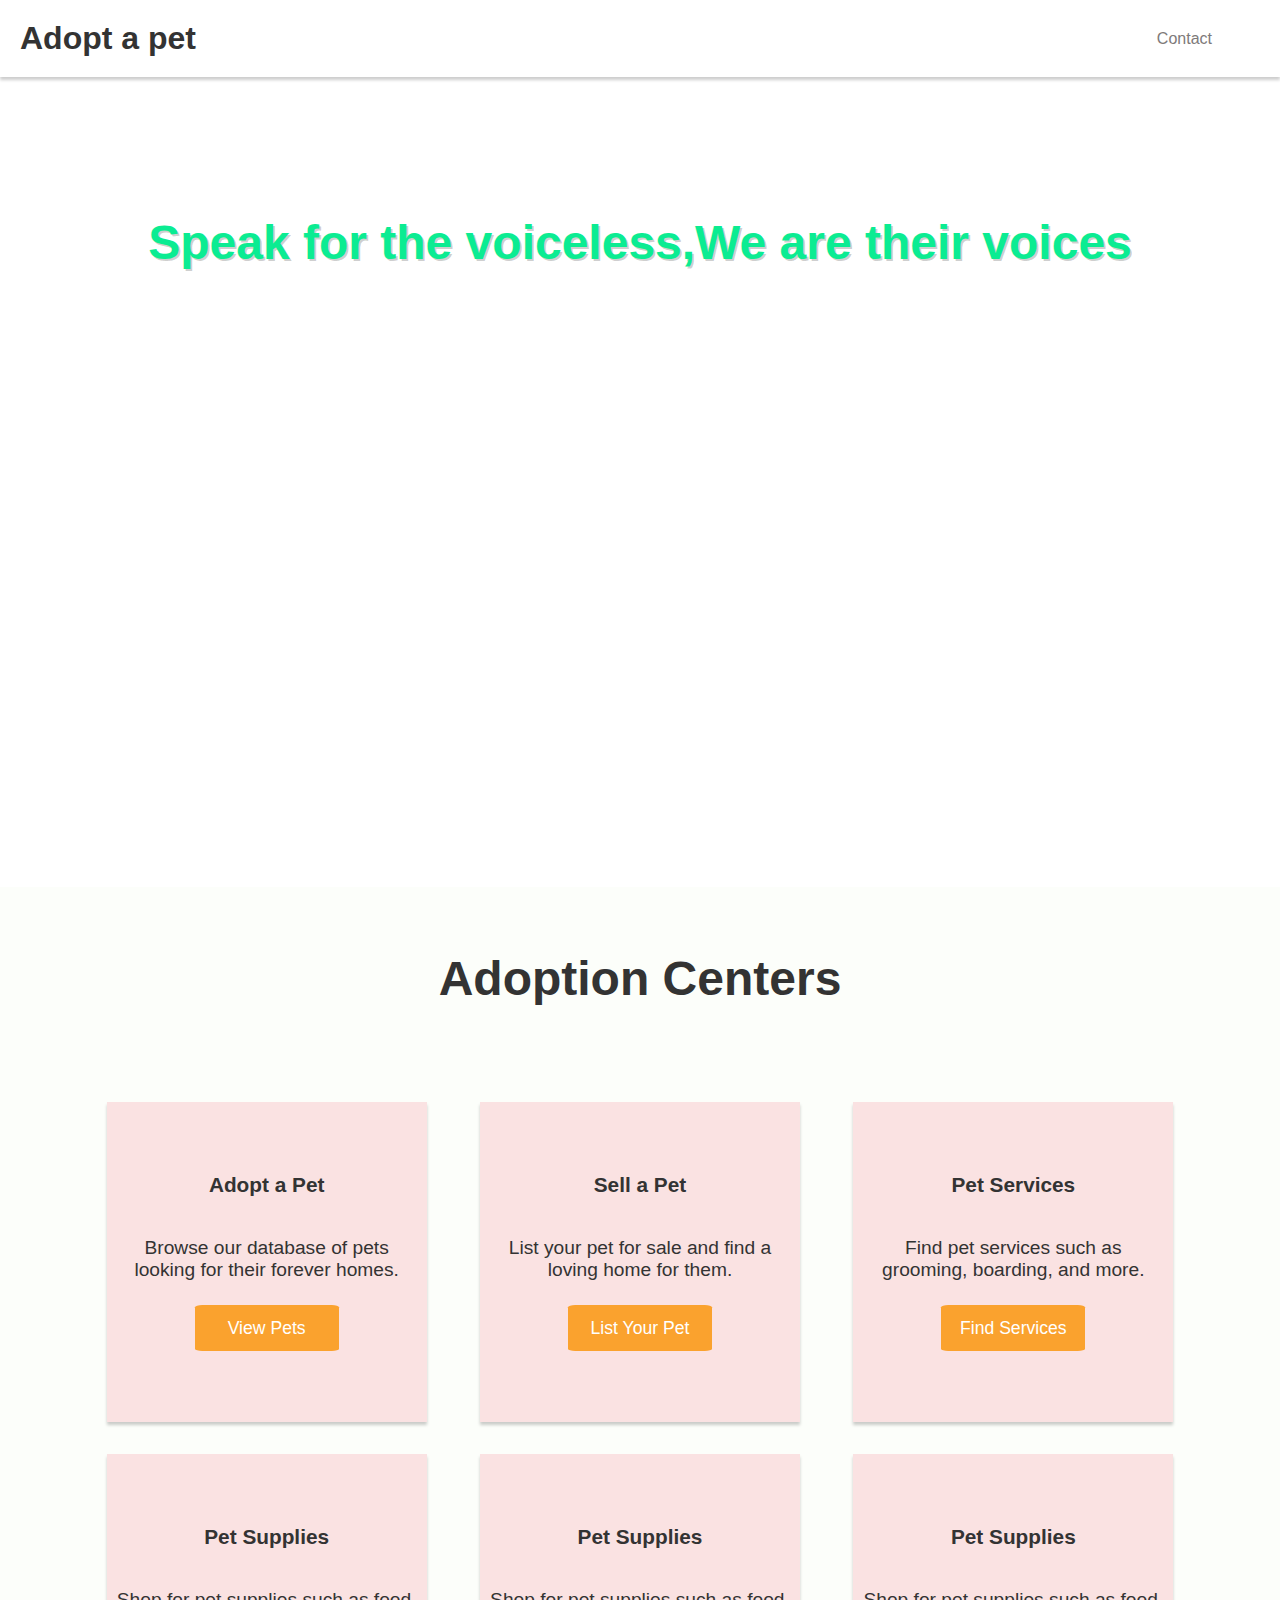
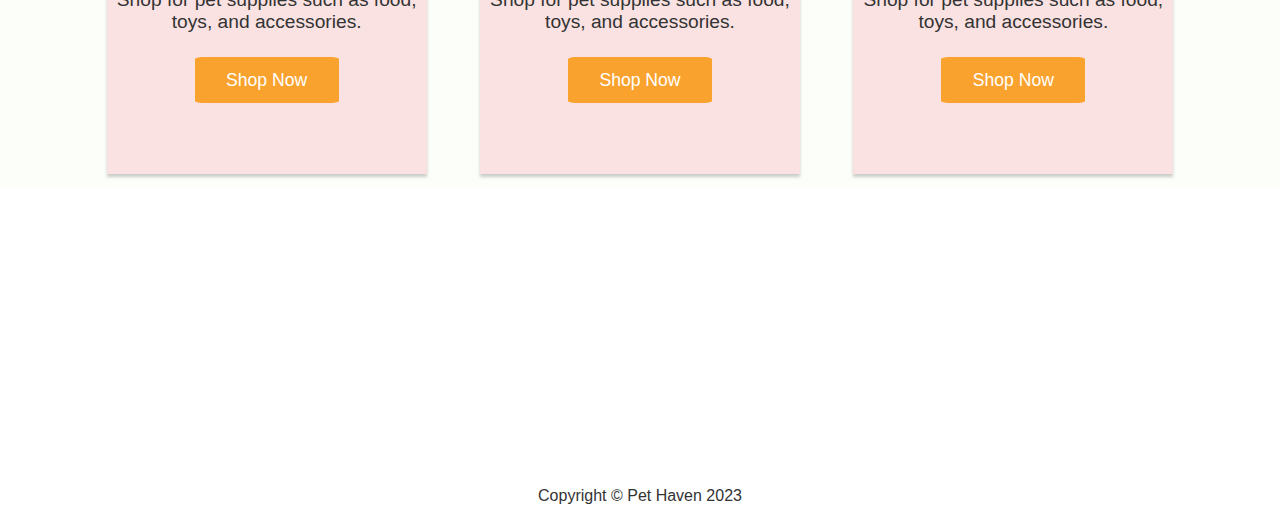
<file: adopt.html>
<!DOCTYPE html>
<html lang="en">
<head>
    <meta charset="UTF-8">
    <meta http-equiv="X-UA-Compatible" content="IE=edge">
    <meta name="viewport" content="width=device-width, initial-scale=1.0">
    <link rel="stylesheet" href="https://cdnjs.cloudflare.com/ajax/libs/animate.css/4.1.1/animate.min.css" />
    <link rel="stylesheet" href="style.css">
    <title>Adopt a pet</title>
</head>
<body>
    <header>
        <h1 class="logo animate__animated animate__bounceInDown">Adopt a pet</h1>
        <nav class="nav">
            <ul>
                <!-- <li><a href="#">Catalog</a></li> -->
                <li><a href="#">Contact</a></li>
            </ul>
        </nav>
    </header>

    <main>
		<section class="hero animate__animated animate__fadeIn">
			
			<h2>Speak for the voiceless,We are their voices</h2>
            
		</section>
		<section class="features-main">
			
			
            <h1 class="ftitle">Adoption Centers</h1>
            <div class="features">
        
        
        <div class="feature animate__animated animate__fadeInLeft">
            <h3>Adopt a Pet</h3>
            <p>Browse our database of pets looking for their forever homes.</p>
            <button class="btn"><a href="adopt.html" class="button">View Pets</a></button>
        </div>
        <div class="feature animate__animated animate__fadeInRight">
            <h3>Sell a Pet</h3>
            <p>List your pet for sale and find a loving home for them.</p>
            <button class="btn"><a href="#" class="button">List Your Pet</a></button>
        </div>
        <div class="feature animate__animated animate__fadeInLeft">
            <h3>Pet Services</h3>
            <p>Find pet services such as grooming, boarding, and more.</p>
            <button class="btn"><a href="#" class="button">Find Services</a></button>
        </div>
        <div class="feature animate__animated animate__fadeInRight">
            <h3>Pet Supplies</h3>
            <p>Shop for pet supplies such as food, toys, and accessories.</p>
            <button class="btn"><a href="#" class="button">Shop Now</a></button>
        </div>
        <div class="feature animate__animated animate__fadeInRight">
            <h3>Pet Supplies</h3>
            <p>Shop for pet supplies such as food, toys, and accessories.</p>
            <button class="btn"><a href="#" class="button">Shop Now</a></button>
        </div>
        <div class="feature animate__animated animate__fadeInRight">
            <h3>Pet Supplies</h3>
            <p>Shop for pet supplies such as food, toys, and accessories.</p>
            <button class="btn"><a href="#" class="button">Shop Now</a></button>
        </div>
    </div>
    </section>
</main>


</body>

<footer class="footer">
    <p>Copyright &copy; Pet Haven 2023</p>
</footer>
</html>
</file>
<file: style.css>
* {
    box-sizing: border-box;
    margin: 0;
    padding: 0;
    list-style: none;
  }
  body {
    font-family: Arial, sans-serif;
    font-size: 16px;
    color: #333;
    /* background-color: #f2f2f2; */
  }

  header {
    display: flex;
    justify-content: space-between;
    align-items: center;
    /* background-color:#fff; */
    background: transparent;
    padding: 20px;
    position: sticky;
    box-shadow: 0px 3px 3px rgba(0, 0, 0, 0.2);
  }
  

  .nav {
    display: flex;
    justify-content: space-between;
    align-items: center;
    margin-right: 3rem;
  }

  .nav a {
    display: block;
    /* padding-bottom: 2rem; */
    text-align: left;
    color: rgb(126, 122, 122);
    text-decoration: none;
    margin-left: 3rem;
    word-spacing: 10%;
    /* line-height: 2rem; */
  }
.nav a:hover,
.nav .active {
    color: black;
    text-decoration: underline;
  }
  .nav li{
    float: left;
  }

  /*Header section*/
  .hero {
  
    display: flex;
   justify-content: center;
   align-items: center;
   height: 90vh;
   background-image: url("https://www.gannett-cdn.com/-mm-/98f8b5bdc8ff02e339eb5c6c81229483747010b0/c=0-322-4426-2823/local/-/media/2018/07/05/CNYGroup/Binghamton/636664098333042890-GettyImages-480499744.jpg?width=1600&height=800&fit=crop&format=pjpg&auto=webp");
   background-size: cover;
   background-repeat: no-repeat;
   background-position: center;
 
 
}

.hero h2 {
 font-size: 3rem;
 /* font-weight: bold;  */
 margin-bottom:30rem;
 color: #0bec92;
 text-align: center;
 text-shadow: 2px 2px rgba(0, 0, 0, 0.2);
 animation: slideInDown 1s ease;

}

@keyframes slideInDown {
 0% {
   transform: translateX(100%);
 }
 100% {
   transform: translateX(0%);
 }
}
.hero h2{
 text-align: center;
 animation: slideInUp 1s ease;
}
.hero p {
 font-size: 24px;
 color: #0bec92;
 text-align: center;
 margin-top: 20px;
 animation: slideInUp 1s ease;
}

@keyframes slideInUp {
 0% {
   transform: translateY(100%);
 }
 100% {
   transform: translateY(0%);
 }
}
.hero a{
 padding: 10px 20px;
 color: #333;
 background: #f2f2f2;
 border: 1px solid black;

}

/*Features section*/
.features {

    display: flex;
    justify-content: space-around;
    align-items: center;
    flex-wrap: wrap;
    padding: 0 5rem 2%;
    margin-top: 0;
  }
  .features-main {
    width: 100vw;
    height: 100vh;
    background-color: rgb(252, 254, 250);
     text-align: center;
     /* padding: 3rem; */
    /* font-size: 3.5rem; */
    /* margin-top: 15rem; */
    /* align-items: center;  */
    display: flex;
    flex-direction: column;
  }
  .features-main h1{
    text-align: center;
    margin: 4rem 5% ;
    font-size: 3rem;
    /* padding-top: 18rem; */
  }
  .feature {
    /* flex-basis: 300px; */
    /* margin: 2rem; */
    margin-top: 2rem;
    width: 20rem;
    height: 20rem ;
    display: flex;
    flex-direction: column;
    text-align: center;
    align-items: center;
    justify-content: center;
    background-color: #fae2e2;
    
    /* color: white; */
    /* padding: 2rem; */
    /* background-color: #d23636; */
    box-shadow: 0px 3px 3px rgba(0, 0, 0, 0.2);
    animation: fadeIn 1s ease;
  }
  
  @keyframes fadeIn {
    0% {
      opacity: 0;
    }
    100% {
      opacity: 1;
    }
  }
  
  .feature h3 {
    font-size: 1.3rem;
    /* font-weight: bold; */
    /* color: #fffefe; */
  }
  
  .feature p {
    font-size: 1.2rem;
    padding: .5rem;
    /* color: #eae2e2; */
    margin-top: 2rem;
    margin-bottom: 1rem;
  }
  
  .btn{
    background-color: rgb(250, 162, 46);
    padding: .8rem;
    width: 9rem;
    align-items: center;
    text-align: center;
    border: none;
    border-radius: 5%;
    /* border: 2px solid #e36c6c; */
    /* border: 10px 50px 10px #fae2e2; */
    /* height: 2rem; */
  }
  .btn:hover{
    background-color: rgb(255, 145, 0);
  }
  .feature a{
    text-decoration: none;
    font-size: 1.1rem;
    color: white;
    /* border: 1px solid rgb(226, 195, 43); */
  }
  
  /* Call to Action Section Styles */
  .cta {
    display: flex;
    justify-content: center;
    align-items: center;
    background-color: #f00;
    padding: 50px;
  }
  .navbar {
          overflow: hidden;
          background-color: #333;
          position: fixed;
          top: 0;
          width: 100%;
        }
  
        .navbar a {
          float: left;
          display: block;
          color: #f2f2f2;
          text-align: center;
          padding: 14px 16px;
          text-decoration: none;
        }
  
        .navbar a:hover {
          background-color: #ddd;
          color: black;
        }
  
        .navbar a.active {
          background-color: #4CAF50;
          color: white;
        }
    .footer{
        margin-top: 300px;
          text-align:center;
          margin-bottom:5px;
          
        }
</file>
